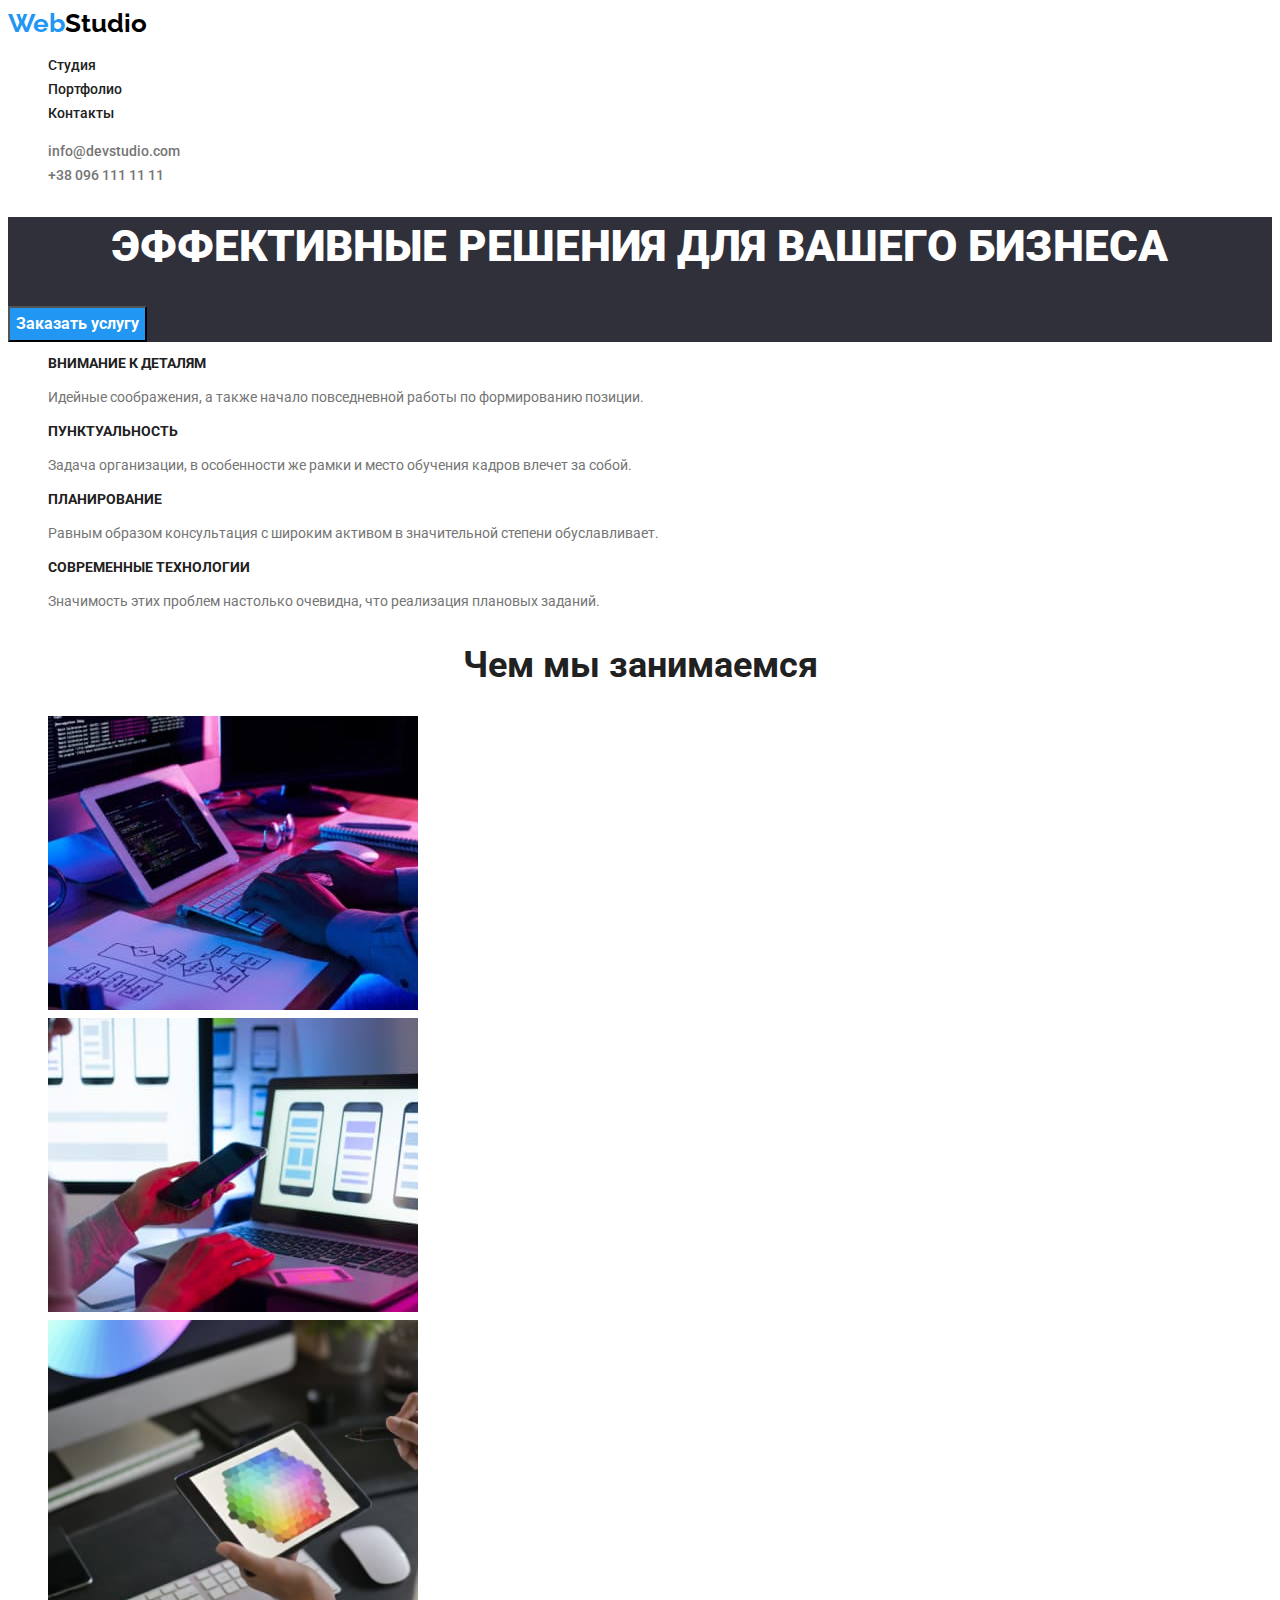
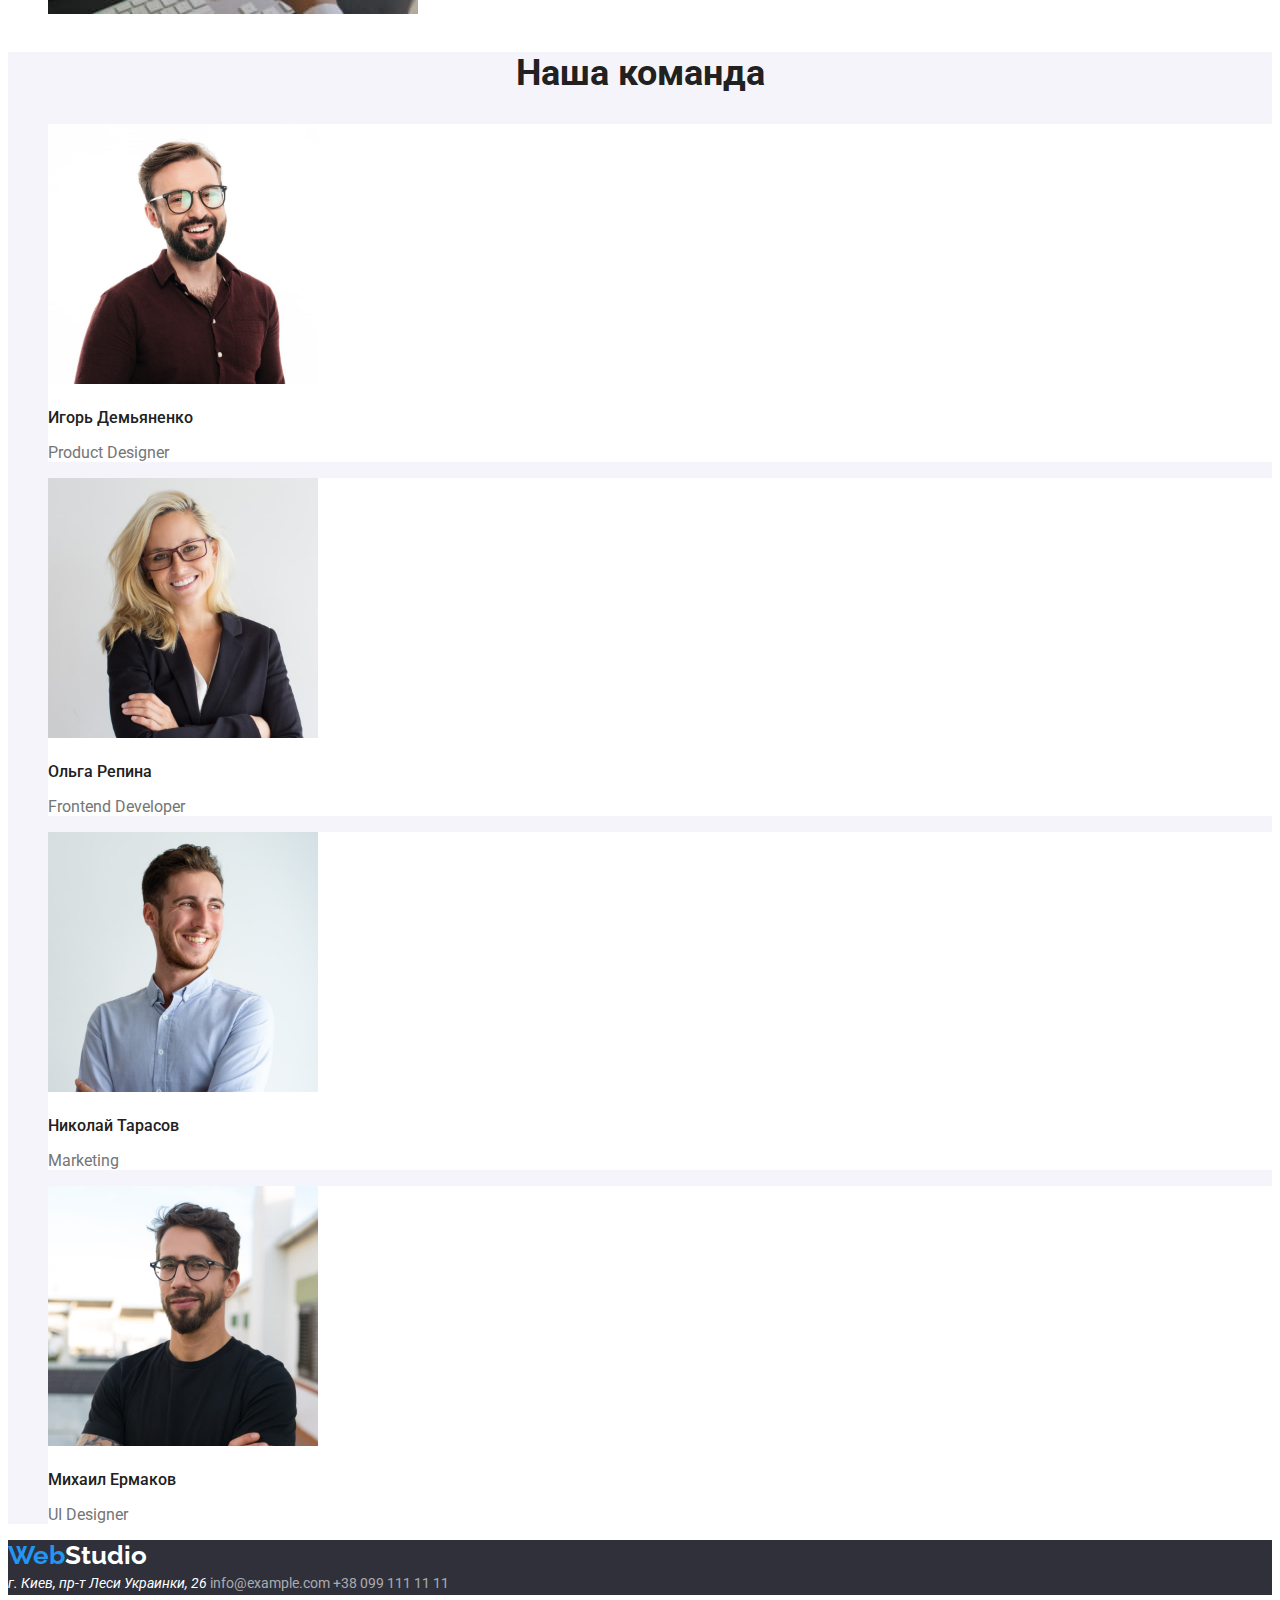
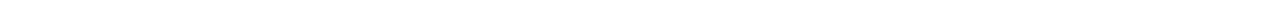
<file: index.html>
<!DOCTYPE html>
<html lang="ru">
  <head>
    <meta charset="UTF-8" />
    <meta http-equiv="X-UA-Compatible" content="IE=edge" />
    <meta name="viewport" content="width=device-width, initial-scale=1.0" />
    <title>Главная</title>
    <link
      href="https://fonts.googleapis.com/css2?family=Oleo+Script:wght@400;700&family=Raleway:wght@400;700&family=Roboto:wght@400;500;700;900&display=swap"
      rel="stylesheet"
    />
    <link rel="stylesheet" href="./css/styles.css" />
  </head>
  <body>
    <!--Шапка сайта-->
    <header>
      <nav>
        <a class="logo" lang="en" href="">Web<span class="logo-header">Studio</span></a>
        <ul class="nav">
          <li><a class="nav-link" href="./index.html">Студия</a></li>
          <li><a class="nav-link" href="./portfolio.html">Портфолио</a></li>
          <li><a class="nav-link" href="">Контакты</a></li>
        </ul>
      </nav>
      <ul class="nav">
        <li><a class="nav-contact" href="mailto:info@devstudio.com">info@devstudio.com</a></li>
        <li><a class="nav-contact" href="tel:+380961111111">+38 096 111 11 11</a></li>
      </ul>
    </header>
    <main>
      <!--Герой-->
      <section class="hero">
        <h1>Эффективные решения для вашего бизнеса</h1>
        <button type="button">Заказать услугу</button>
      </section>
      <!--Преимущества-->
      <section>
        <ul class="advantages">
          <li>
            <h2>Внимание к деталям</h2>
            <p>Идейные соображения, а также начало повседневной работы по формированию позиции.</p>
          </li>
          <li>
            <h2>Пунктуальность</h2>
            <p>
              Задача организации, в особенности же рамки и место обучения кадров влечет за собой.
            </p>
          </li>
          <li>
            <h2>Планирование</h2>
            <p>
              Равным образом консультация с широким активом в значительной степени обуславливает.
            </p>
          </li>
          <li>
            <h2>Современные технологии</h2>
            <p>Значимость этих проблем настолько очевидна, что реализация плановых заданий.</p>
          </li>
        </ul>
      </section>
      <!--Примеры-->
      <section class="example">
        <h2>Чем мы занимаемся</h2>
        <ul>
          <li><img src="./images/example1.jpg" alt="набор на планшете" width="370" /></li>
          <li><img src="./images/example2.jpg" alt="ноут и телефон" width="370" /></li>
          <li>
            <img src="./images/example3.jpg" alt="цветовая таблица на планшете" width="370" />
          </li>
        </ul>
      </section>
      <!--Команда-->
      <section class="team">
        <h2>Наша команда</h2>
        <ul>
          <li class="teams">
            <img src="./images/team1.jpg" alt="Дизайнер" width="270" />
            <h3>Игорь Демьяненко</h3>
            <p>Product Designer</p>
          </li>
          <li class="teams">
            <img src="./images/team2.jpg" alt="Фронтэнд разрабочик" width="270" />
            <h3>Ольга Репина</h3>
            <p>Frontend Developer</p>
          </li>
          <li class="teams">
            <img src="./images/team3.jpg" alt="Маркетолог" width="270" />
            <h3>Николай Тарасов</h3>
            <p>Marketing</p>
          </li>
          <li class="teams">
            <img src="./images/team4.jpg" alt="Юай Дизайнер" width="270" />
            <h3>Михаил Ермаков</h3>
            <p>UI Designer</p>
          </li>
        </ul>
      </section>
    </main>
    <!--Подвал Сайта-->
    <footer class="foot">
      <a class="logo" href="">Web<span class="logo-footer">Studio</span></a>
      <address class="foot-address">
        г. Киев, пр-т Леси Украинки, 26
        <a class="foot-contact" href="mailto:info@example.com">info@example.com</a>
        <a class="foot-contact" href="tel:+380991111111">+38 099 111 11 11</a>
      </address>
    </footer>
  </body>
</html>
</file>
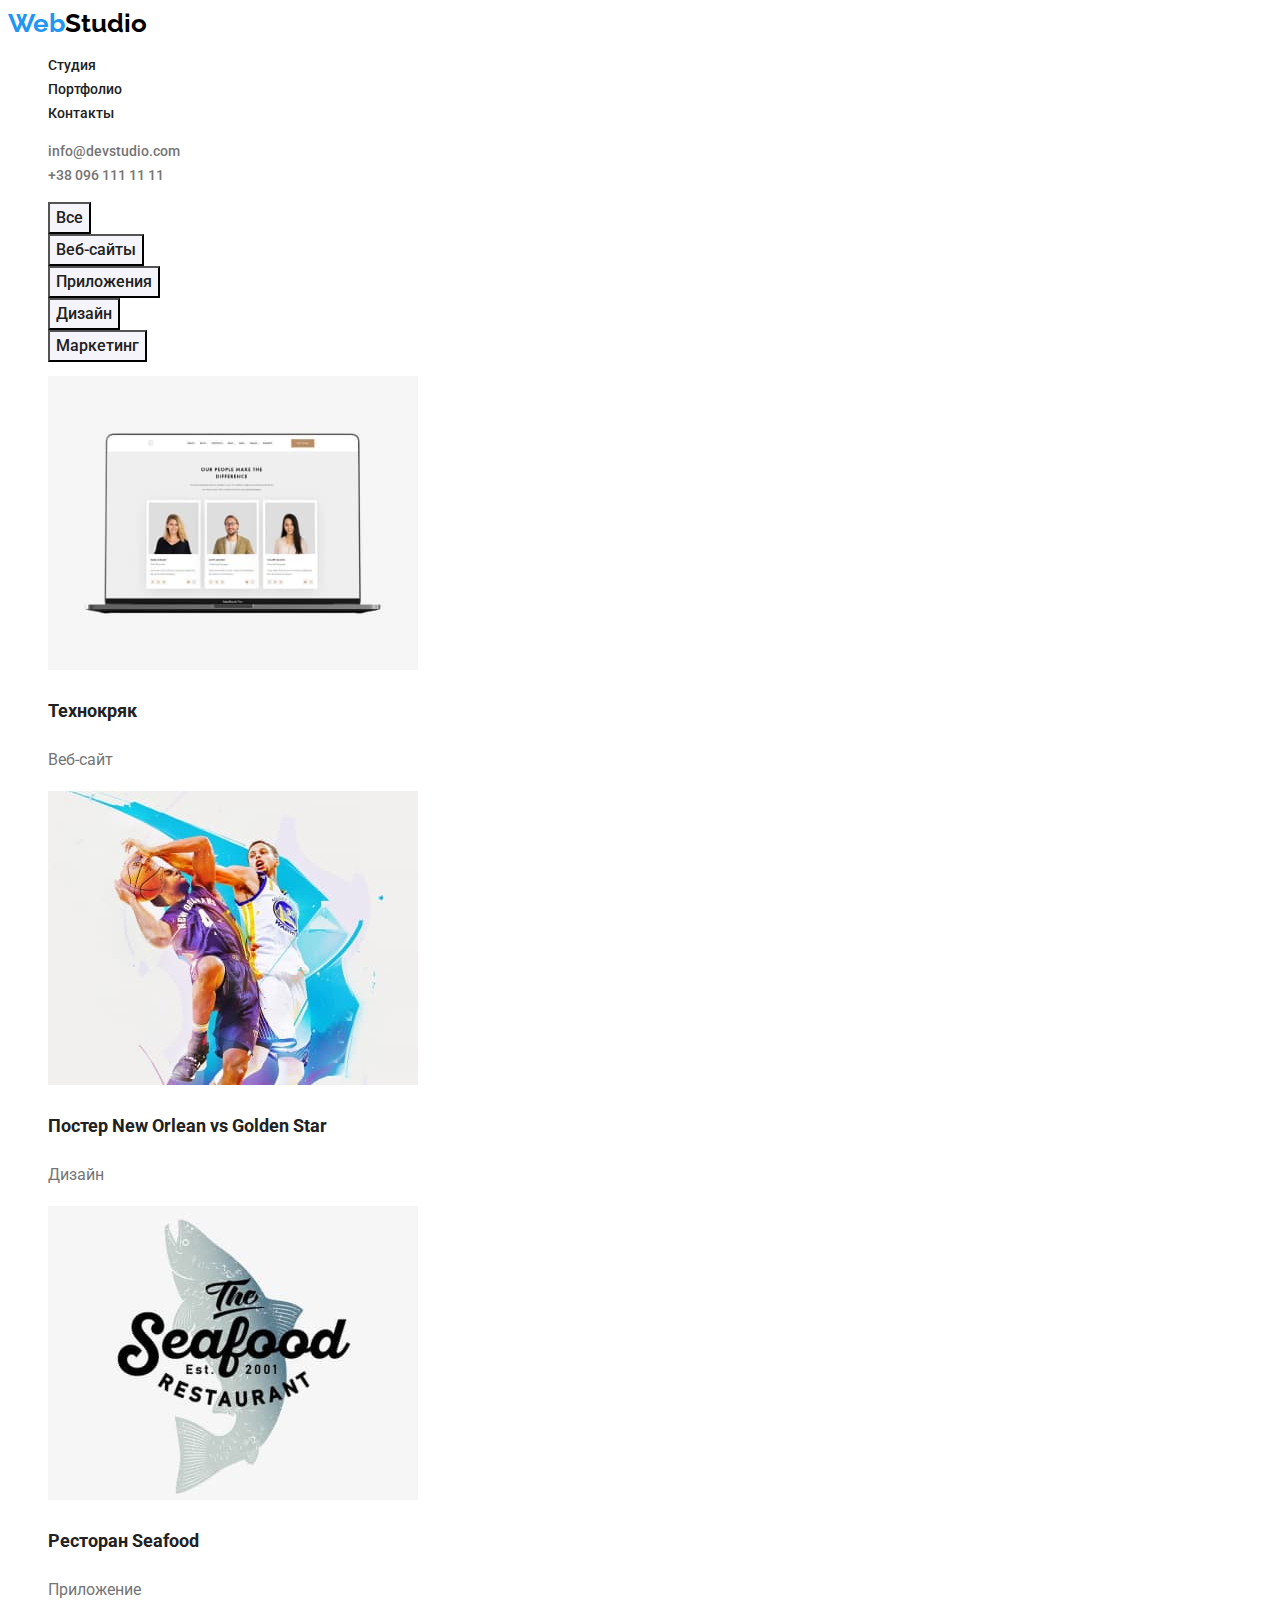
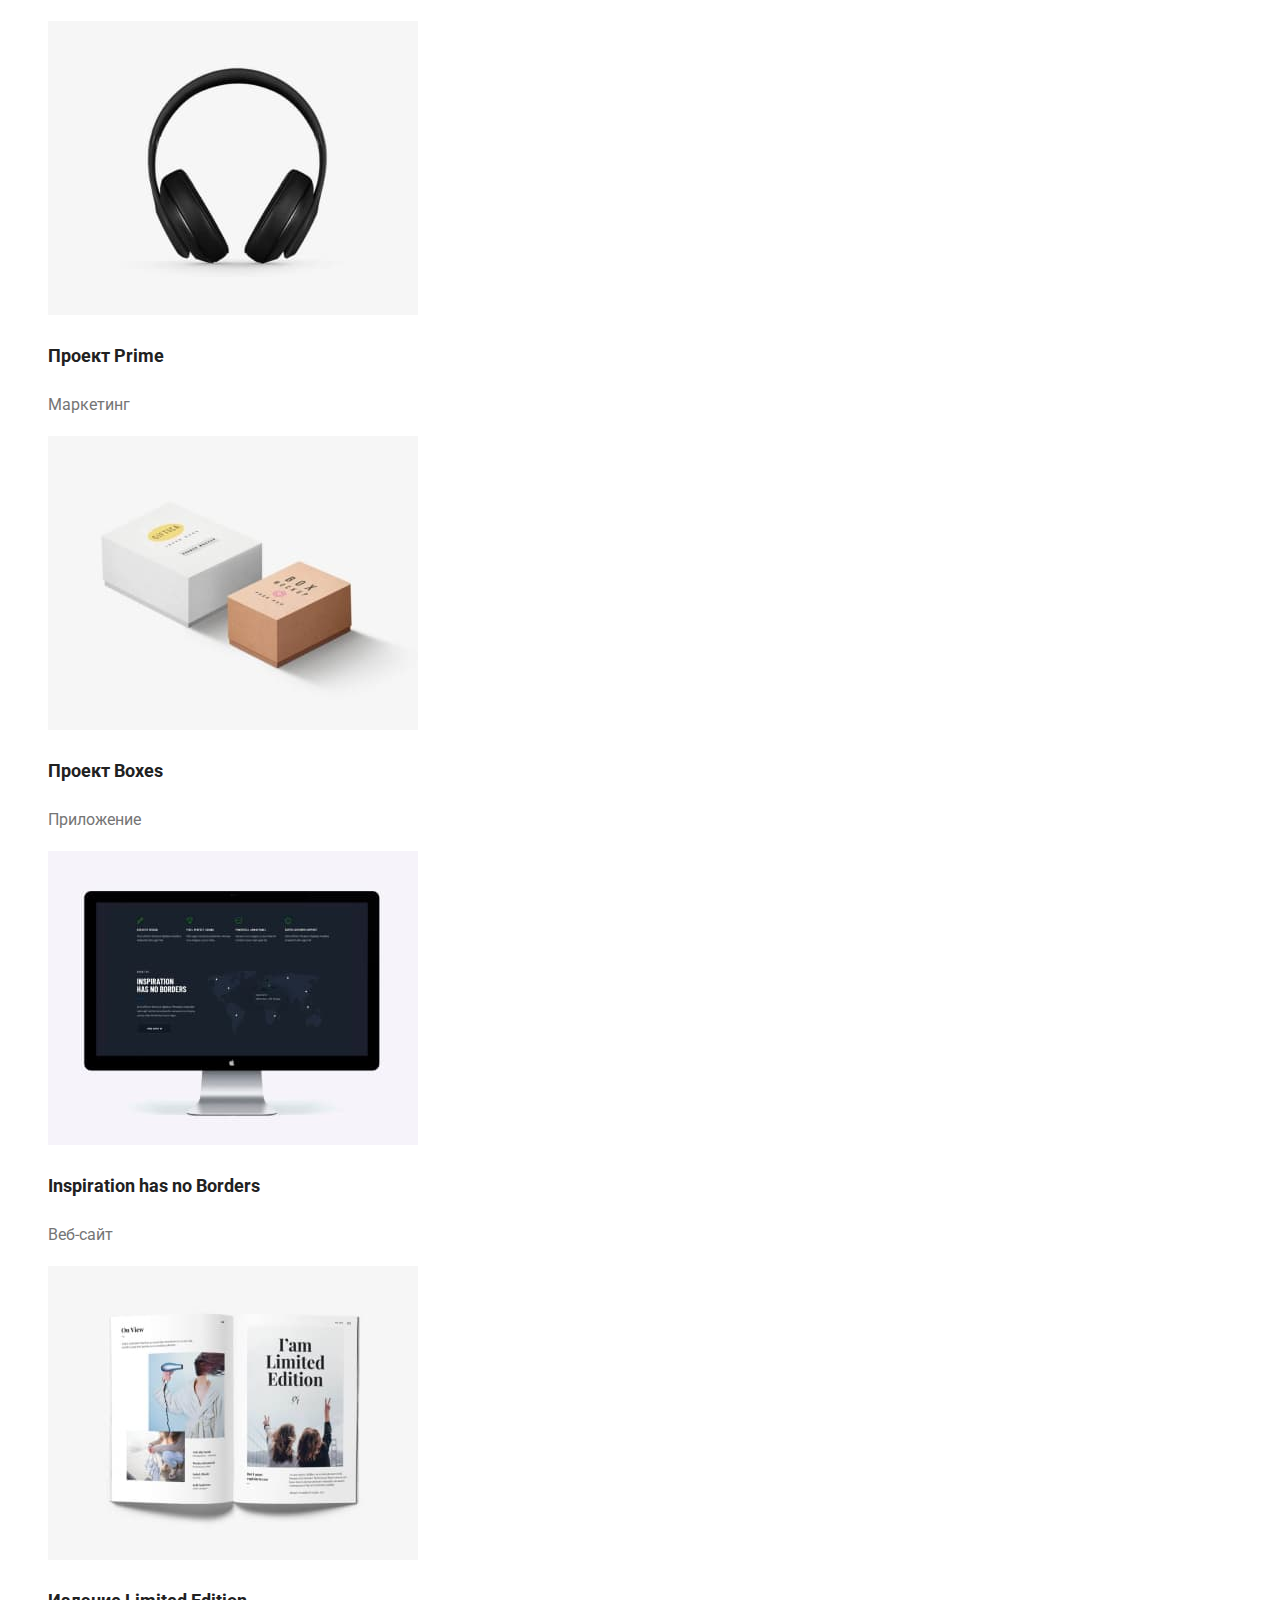
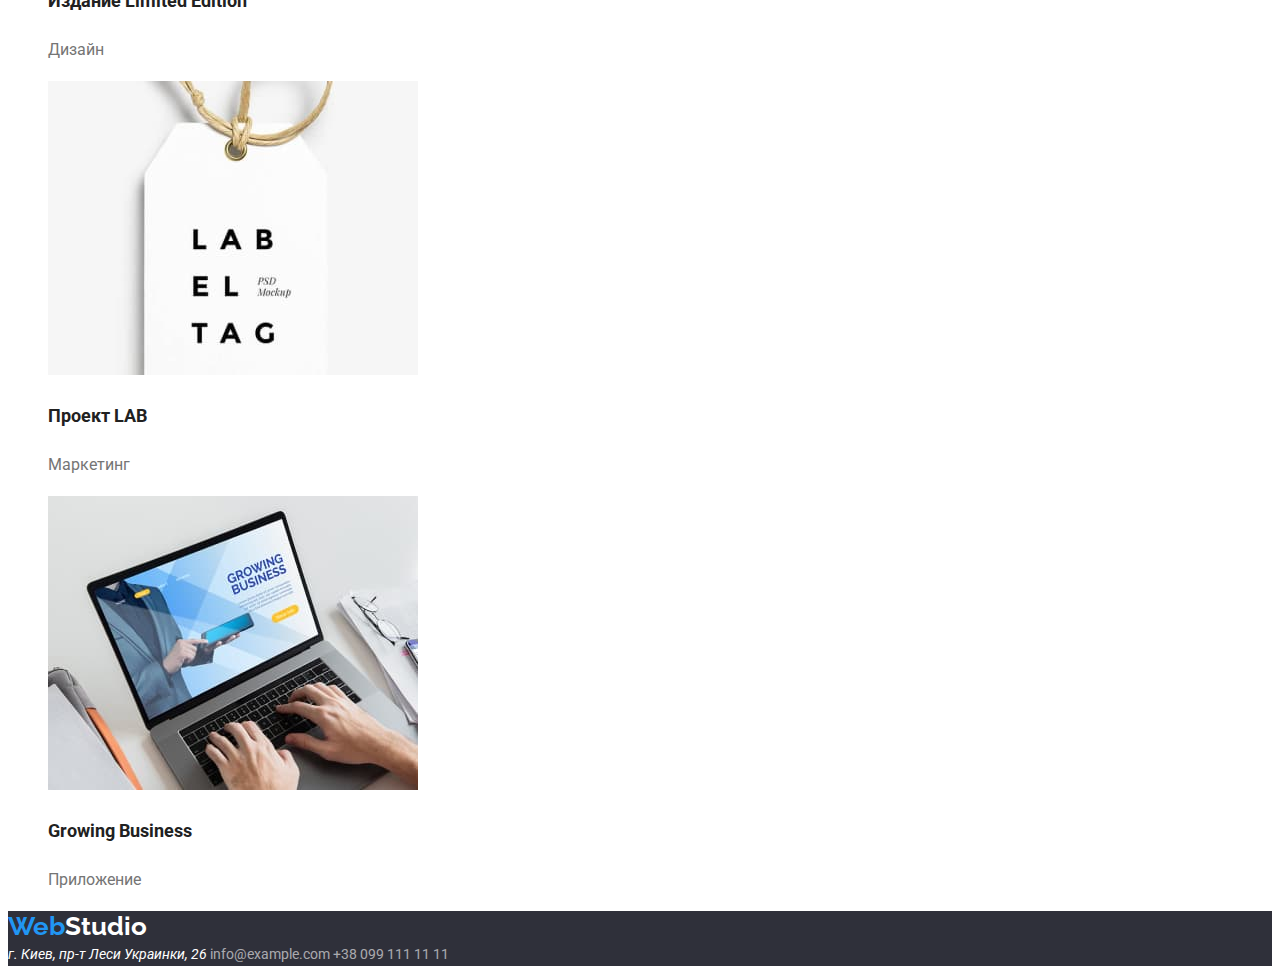
<file: portfolio.html>
<!DOCTYPE html>
<html lang="ru">
  <head>
    <meta charset="UTF-8" />
    <meta http-equiv="X-UA-Compatible" content="IE=edge" />
    <meta name="viewport" content="width=device-width, initial-scale=1.0" />
    <title>Портфолио</title>
    <link
      href="https://fonts.googleapis.com/css2?family=Oleo+Script:wght@400;700&family=Raleway:wght@400;700&family=Roboto:wght@400;500;700;900&display=swap"
      rel="stylesheet"
    />
    <link rel="stylesheet" href="./css/styles.css" />
  </head>
  <body>
    <!--Шапка сайта-->
    <header>
      <nav>
        <a class="logo" href="">Web<span class="logo-header">Studio</span></a>
        <ul class="nav">
          <li><a class="nav-link" href="./index.html">Студия</a></li>
          <li><a class="nav-link" href="./portfolio.html">Портфолио</a></li>
          <li><a class="nav-link" href="">Контакты</a></li>
        </ul>
      </nav>
      <ul class="nav">
        <li><a class="nav-contact" href="mailto:info@devstudio.com">info@devstudio.com</a></li>
        <li><a class="nav-contact" href="tel:+380961111111">+38 096 111 11 11</a></li>
      </ul>
    </header>
    <main>
      <section class="content-list">
        <!--Фильтр-->
        <ul class="filter">
          <li><button type="button">Все</button></li>
          <li><button type="button">Веб-сайты</button></li>
          <li><button type="button">Приложения</button></li>
          <li><button type="button">Дизайн</button></li>
          <li><button type="button">Маркетинг</button></li>
        </ul>
        <!--Контент страницы-->
        <ul>
          <li>
            <img src="./images/web1.jpg" alt="Сайт на экране" width="370" />
            <h2>Технокряк</h2>
            <p>Веб-сайт</p>
          </li>

          <li>
            <img src="./images/dys1.jpg" alt="Двое баскетболистов" width="370" />
            <h2>Постер New Orlean vs Golden Star</h2>
            <p>Дизайн</p>
          </li>

          <li>
            <img src="./images/app1.jpg" alt="Заголовок ресторана" width="370" />
            <h2>Ресторан Seafood</h2>
            <p>Приложение</p>
          </li>

          <li>
            <img src="./images/mark1.jpg" alt="Наушники" width="370" />
            <h2>Проект Prime</h2>
            <p>Маркетинг</p>
          </li>

          <li>
            <img src="./images/app2.jpg" alt="Две коробки" width="370" />
            <h2>Проект Boxes</h2>
            <p>Приложение</p>
          </li>

          <li>
            <img src="./images/web2.jpg" alt="Монитор" width="370" />
            <h2>Inspiration has no Borders</h2>
            <p>Веб-сайт</p>
          </li>

          <li>
            <img src="./images/dys2.jpg" alt="Разворот журнала" width="370" />
            <h2>Издание Limited Edition</h2>
            <p>Дизайн</p>
          </li>

          <li>
            <img src="./images/mark2.jpg" alt="Тэг" width="370" />
            <h2>Проект LAB</h2>
            <p>Маркетинг</p>
          </li>

          <li>
            <img src="./images/app3.jpg" alt="Открытый сайт на ноутбуке" width="370" />
            <h2>Growing Business</h2>
            <p>Приложение</p>
          </li>
        </ul>
      </section>
    </main>
    <!--Подвал Сайта-->
    <footer class="foot">
      <a class="logo" href="">Web<span class="logo-footer">Studio</span></a>
      <address class="foot-address">
        г. Киев, пр-т Леси Украинки, 26
        <a class="foot-contact" href="mailto:info@example.com">info@example.com</a>
        <a class="foot-contact" href="tel:+380991111111">+38 099 111 11 11</a>
      </address>
    </footer>
  </body>
</html>
</file>
<file: css/styles.css>
/* font-family: Raleway;
font-family: Roboto;
 */
body {
  font-family: Roboto;
  font-style: normal;
  font-weight: 400;
  font-size: 14px;
  line-height: 1.71;
  color: #212121;
}

/* Шапка */
.logo {
  font-family: Raleway;
  font-style: normal;
  font-weight: bold;
  font-size: 26px;
  line-height: 1.19;
  color: #2196f3;
  text-decoration: none;
}
.logo-header {
  color: black;
}
/* Навигация */
ul {
  list-style-type: none;
}
.nav-link {
  text-decoration: none;
  font-weight: 500;
  font-size: 14px;
  line-height: 1.14;
  color: #212121;
}
.nav-link:hover,
.nav-link:focus {
  color: #2196f3;
}
.nav-contact {
  text-decoration: none;
  font-weight: 500;
  font-size: 14px;
  line-height: 1.14;
  color: #757575;
}
.nav-contact:hover,
.nav-contact:focus {
  color: #2196f3;
}
/* Герой */
.hero {
  background-color: #2f303a;
}
.hero h1 {
  font-weight: 900;
  font-size: 44px;
  line-height: 1.36;
  text-transform: uppercase;
  text-align: center;
  color: #ffffff;
}
.hero button {
  font-family: Roboto;
  background-color: #2196f3;
  color: #ffffff;
  font-weight: 700;
  font-size: 16px;
  line-height: 1.88;
  cursor: pointer;
}
.filter button {
  font-family: Roboto;
  background-color: #f5f4fa;
  color: #212121;
  font-weight: 500;
  font-size: 16px;
  line-height: 1.63;
  cursor: pointer;
}
.filter button:hover,
.filter button:focus {
  background-color: #2196f3;
  color: #ffffff;
}
/* Main content */

.content-list h2 {
  font-size: 18px;
  line-height: 2;
}

.content-list p {
  color: #757575;
  font-size: 16px;
  line-height: 1.88;
}

.advantages h2 {
  font-weight: 700px;
  font-size: 14px;
  line-height: 1.14;
  text-transform: uppercase;
}
.advantages p {
  line-height: 1.71;
  color: #757575;
}

.example h2,
.team h2 {
  font-weight: 700;
  font-size: 36px;
  line-height: 1.17;
  text-align: center;
}

.team h3 {
  font-weight: 500;
  font-size: 16px;
  line-height: 1.19;
}

.team p {
  color: #757575;
  font-size: 16px;
  line-height: 1.19;
}

.team {
  background-color: #f5f4fa;
}
.teams {
  background-color: #ffffff;
}

/* Подвал */
.logo-footer {
  color: white;
}

.foot {
  background-color: #2f303a;
}

.foot-address {
  color: #ffffff;
  font-size: 14px;
  line-height: 1.71;
}

.foot-contact {
  text-decoration: none;
  font-style: normal;
  color: rgba(255, 255, 255, 0.6);
  line-height: 1.71;
}

.foot-contact:hover,
.foot-contact:focus {
  color: #2196f3;
}
</file>
